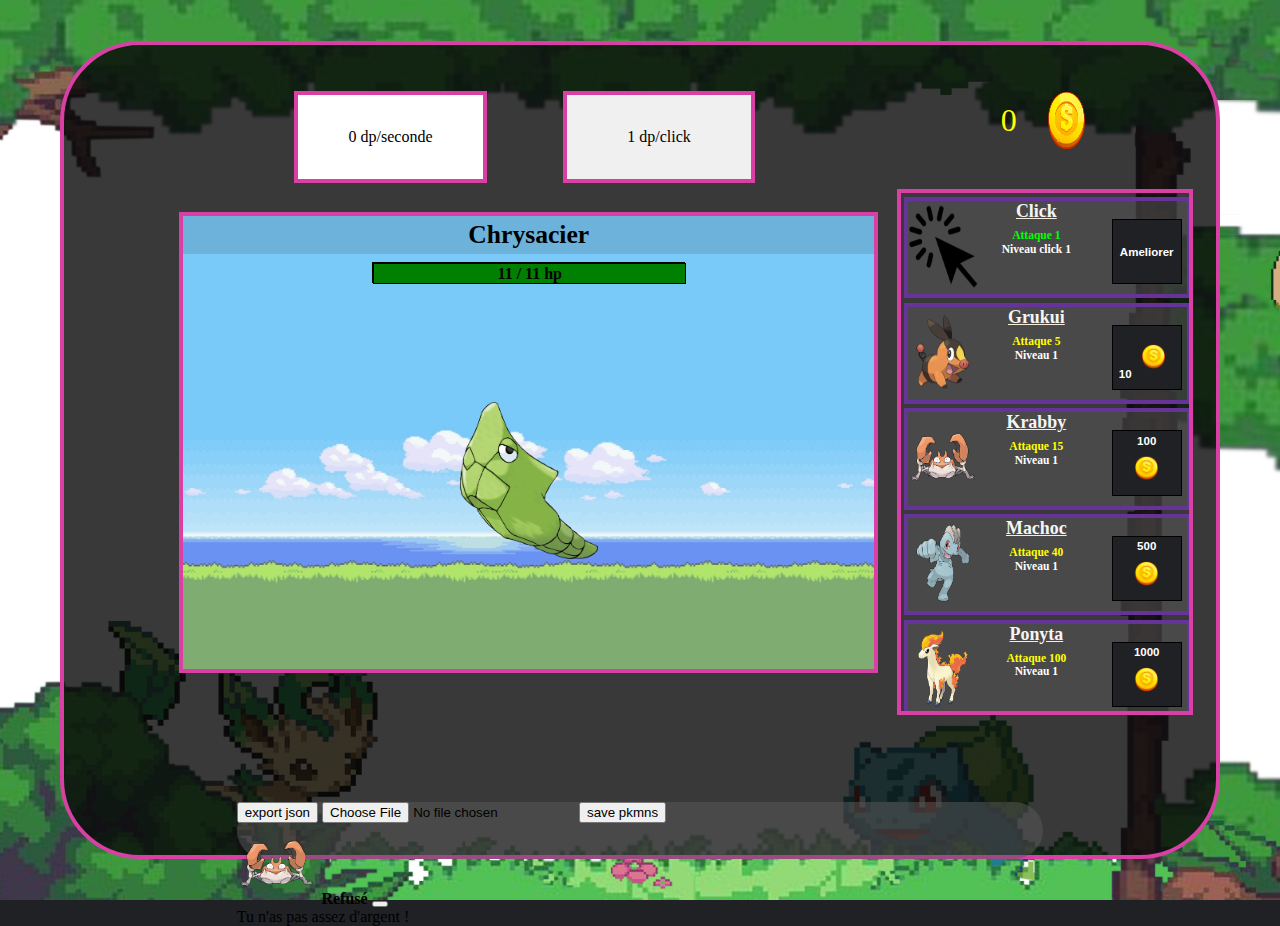
<file: index.html>
<!DOCTYPE html>
<html lang="fr">
<head>
    <meta charset="UTF-8">
    <meta name="viewport" content="width=device-width, initial-scale=1.0">
    <link href="css/style.css" rel="stylesheet">
    <title>window name</title>
    <script src="js/services/jquery-3.6.0.min.js"></script>
    <link href="https://cdn.jsdelivr.net/npm/bootstrap@5.0.2/dist/css/bootstrap.min.css" rel="stylesheet" integrity="sha384-EVSTQN3/azprG1Anm3QDgpJLIm9Nao0Yz1ztcQTwFspd3yD65VohhpuuCOmLASjC" crossorigin="anonymous">
</head>
<body>
    


<div class="main center">
   <div class="main-window" >
        <div class="topline unselectable">
            <div class="bank-box unselectable">
                <span class="center" id="bank-box-text"></span>
                <img class="coinbank-img" src="/img/coin.png"></img>
            </div>
            <div class="damage-container  unselectable"> 
                <div class = "damagebox-square">
                    <div id="popHoverDps" class="dps-box center" tabindex="0" data-bs-placement="bottom" data-bs-toggle="popover" data-bs-trigger="hover focus"
                         data-bs-content="Dégats par seconde des pokemons possédés">
                        <span id="dps"></span>
                    </div>

                    <div id="popHoverDpc" class="dpclick-box center" tabindex="0" data-bs-placement="bottom" data-bs-toggle="popover" data-bs-trigger="hover focus"
                         data-bs-content="Dégats par click du joueur">
                        <span id="dpc"></span>
                    </div>                        
                </div>
                
            </div>
           
           
               
        </div>
       
        <div class="mid-container">   
                <div id="wildPokemon-box" class="wildPokemon-box center unselectable" >
                    <div class="wildPokemonName-line center">
                        <span id="wildPokemonName" class="center"></span>
                    </div>
                    <div class="wildPokemonHealth-line center">
                        <div id="wildPokemonHealth-box" class="wildPokemonHealth-box">
                            <div class="wildPokemonHealth-container"> 
                                <div id="wildPokemonHealth-bar" class="wildPokemonHealth-bar center">
                                </div> 
                                <span id="wildPokemonHealth" class="wildPokemonHealth-bar wildPokemonHealth-text center"></span> 
                            </div>             
                        </div> 
                    </div>

                    <div class="wildPokemon-display-line center" id="wildPokemonOnClick">   
                        <img id="wildPokemonImg" class="wildPokemon-display center"></img>
                    </div>              
                </div>
           
          
            <div class="all-pokemons-box center">
                
                <div class="pokemon-container" id="pokemons-list">
                    <div class="click-box">
                        <div class="click-name unselectable">
                            <span class="pokemonname">Click</span>
                        </div>
                        <div class="click-attack unselectable">
                            <span id="click-attack" ></span> 
                        </div>
                        <div class="click-lvl unselectable">
                            <span id="click-lvl"></span>
                        </div>
                        <div class="click-img-parent unselectable">
                            <img class="click-img" src="./img/click.png"> 
                        </div>
                    
                        <button id="click-lvl-up-btn" class="click-lvl-up-btn center unselectable">Ameliorer</button> 
                
                    </div>
                </div>
            </div>
        
        </div>

        <div class="botline unselectable">
            <button id="exportJson"><i class="icon-download btn"></i>export json</button>
            <input type="file" id="importJson">
            <button id="savepkmns"><i class="btn"></i>save pkmns</button>

            <div class="toast-container position-static">
                <div class="position-fixed bottom-0 end-0 p-3" style="z-index: 11">
                    <div id="liveToast" class="toast hide" role="alert" aria-live="assertive" aria-atomic="true">
                        <div class="toast-header">
                            <img src="./img/krabby.png" class="img-toast rounded me-2" >
                            <strong class="me-auto">Refusé</strong>
                            <button type="button" class="btn-close" data-bs-dismiss="toast" aria-label="Close"></button>
                        </div>
                        <div class="toast-body">Tu n'as pas assez d'argent !</div>
                    </div>
                </div>    
            </div>
                   
        </div>
        
    </div>
</div>


    <script type="module" src="js/main.js"></script>
    <script type="text/javascript" src="js/services/ripple.js"></script>
    <script type="text/javascript" src="js/services/shake.js"></script>

    <script src="https://cdn.jsdelivr.net/npm/bootstrap@5.0.2/dist/js/bootstrap.bundle.min.js" integrity="sha384-MrcW6ZMFYlzcLA8Nl+NtUVF0sA7MsXsP1UyJoMp4YLEuNSfAP+JcXn/tWtIaxVXM" crossorigin="anonymous"></script>

</body>
</html>
</file>
<file: css/style.css>
html,
body{
    height: 100%;
    margin: 0;
    padding: 0;
    background-color: #202124;
   
}


.main {
    width: 100%;
    height: 100%;
    background-image: url('../img/overlay.jpg');
    background-repeat: no-repeat;
    background-size: cover;
    background-position: center;
}


.main-window {
    width: 90%;
    height: 90%;
    position: relative;
    background-color: rgba(7, 7, 7, 0.8);
    border-radius: 5rem;
    border: solid 4px;
    border-color: rgb(218, 63, 166);
}

.topline {
    width: 100%;
    height: 13%;
    position: relative;
    display : inline-block;

   
}

.mid-container {
    width: 100%;
    height: 80%;
    position: relative;

}


.botline {
    width: 70%;
    height: 7%;
    bottom: 0;
    margin-left: 15%;
    background-color: rgba(90, 90, 90, 0.50);
    border-radius: 5rem;
    position: relative;


}

.player-name {
    color: black;
    font-size: 2em;
    font-weight: bold;
    margin-top: 1%;
    margin-left: 1%;
}


.bank-box {
    width: 10%;
    height: 100%;
    float: right;
    margin-right: 10%;
    margin-top: 2%;
}


#bank-box-text {
    width: 40%;
    height: 100%;
    font-size: xx-large;
    color: yellow;
    float: left;

}

.coinbank-img {
    width: 60%;
    height: 100%;
    float: right;

  
}

.damage-container {
    width: 40%;
    height: 100%;
    margin-left: 20%;
    padding-top: 4%;

}


.damagebox-square {
    width: 100%;
    height: 80%;
}

.dps-box {
    width: 40%;
    height: 100%;
    float: left;
    color: black;
    background: rgb(255, 255, 255);
    border: solid 4px;
    border-color: rgb(218, 63, 166);

}

.dpclick-box {
    width: 40%;
    height: 100%;
    float: right;
    color: black;
    background: rgb(240, 240, 240);
    border: solid 4px;
    border-color: rgb(218, 63, 166);
}

.dpc-img {
    width: 11%;
    height: 100%;
}


.clickbox {
    width: 60%;
    height: 80%;
    float: left;
    margin-left: 10%;
    margin-top: 5%;
}


.wildPokemon-box {
    width: 60%;
    height: 70%;
    float: left;
    margin-left: 10%;
    margin-top: 5%;
    background-image: url('../img/wallpaper-clicker-box.jpg');
    background-size: cover;

    border: solid 4px;
    border-color: rgb(218, 63, 166);
   
}

.wildPokemonName-line {
    width: 100%;
    height: 10%;
    background-color: rgba(26, 26, 26, 0.137);

}

#wildPokemonName {
    width: auto;
    height: 100%;
    font-size: 2vw;
    font-weight: bold;
    color: black;
    text-align: center;

}   

.wildPokemonHealth-line {
    width:100%;
    height: 10%;

}

.wildPokemonHealth-container {
    width: 100%;
    height: 100%;
    position: relative;
    background-color: rgba(90, 90, 90, 0.50);
    border: solid 1px;
    border-color: black;
}

.wildPokemonHealth-box {
    width: 45%;
    height: 50%;
    background: white;
    border: solid 1px;
    border-color: black;
}

.wildPokemonHealth-bar {
    position: absolute;
    width: 100%;
    height: 100%;
}

.wildPokemonHealth-text {
    color: black;
    font-size: 1em;
    font-weight: bold;
    z-index: 1;
}

.wildPokemon-display-line {
    width: 100%;
    height: 100%;
    
}

.wildPokemon-display {
    width: 20%;
    height: auto;
    background-size: contain;
    background-position: center;
    background-repeat: no-repeat;
    animation: shake 0.3s;
    /* When the animation is finished, start again */
    animation-iteration-count: 1; 
}

.wildPokemon-display.shake {
    animation: shake 0.3s;
    /* When the animation is finished, start again */
    animation-iteration-count: infinite;
}


.all-pokemons-box {
    width: 25%;
    height: 80%;
    margin-top: 3%;
    margin-right: 2%;
    float: right;
    border: solid 4px;
    border-color: rgb(218, 63, 166);
}

.pokemon-container {
    width: 100%;
    height: 100%;
  
    overflow-y: scroll;  
}


.pokemon-box,
.click-box {
    width: 97%;
    height: 18%;
    position : relative;
    margin-top: 1.5%;
    margin-bottom: 1.5%;
    margin-left: 1%;
    background-color: rgba(90, 90, 90, 0.50);
    border: solid 1px;
    border-color: black;
    border: solid 4px;
    border-color: rebeccapurple;
}

.pokemon-name,
.click-name {
    width: 92%;
    text-align: center;
    position : absolute;
    color: whitesmoke;
    font-size: 1.6em;
    font-size: 1.4vw;

    font-weight: bold;
    -webkit-text-stroke : 1 black;
    text-decoration-line: underline;
    text-decoration-color: antiquewhite;
}


.pokemon-attack,
.click-attack {
    width: 92%;
    font-size: 0.9vw;
    text-align: center;
    position : absolute;
    font-weight: bold;
    color: white;
    margin-top: 10%;
}

.pokemon-level,
.click-lvl {
    width: 92%;
    font-size: 0.9vw;

    text-align: center;
    position : absolute;
    font-weight: bold;
    color: white;
    margin-top: 15%;
}


.pokemon-img-parent,
.click-img-parent {
    width: 25%;
    height: 90%;
    position : absolute;
    margin-top: 1%;

}

.pokemon-img,
.click-img {
    width : 100%;
    height : 100%;
   
}

.pokemon-buy-btn,
.click-lvl-up-btn {
    width: 25%;
    height: 70%;
    right: 2%;
    bottom: 10px;
    position: absolute;
    display : inline-block;
    background-color: #202124;
    border: solid 1px;
    border-color: black;
    color: white;
    font-size: 0.9vw;
    font-weight: bold;
    cursor: pointer;
}


.pokemon-lvl-up-btn {
    width: 25%;
    height: 70%;
    right: 2%;
    bottom: 10px;
    position: absolute;
    background-color: #202124;
    border: solid 1px;
    border-color: black;
    color: white;
    font-size: 1em;
    font-weight: bold;
    text-align: center;
    text-decoration-line: underline;
    text-decoration-color: antiquewhite;
    cursor: pointer;

}

.coin-price-img {
    width: auto;
    height: 70%;
    right: 1%;
    bottom: 1%;
    display : inline-block;
}



.img-toast {
    width: 10%;
    height: 10%;    
}



/*    add ons     */

.center {
    display: flex;
    align-items: center;
    flex-direction: column;
    justify-content: center;
}


.border {
    background-color: 2021243;
    border-radius: 25px;
    border-color: white;
    padding: 20px;
    position: absolute;

}


.unselectable {
    user-zoom: none; 
    user-select: none;
    -moz-user-select: none;
    -webkit-user-drag: none;
    -webkit-user-select: none;
    -ms-user-select: none;
}

/* SHAKE animation */
@keyframes shake {
    0% { transform: translate(1px, 1px) rotate(0deg); }
    10% { transform: translate(-1px, -2px) rotate(-1deg); }
    20% { transform: translate(-3px, 0px) rotate(1deg); }
    30% { transform: translate(3px, 2px) rotate(0deg); }
    40% { transform: translate(1px, -1px) rotate(1deg); }
    50% { transform: translate(-1px, 2px) rotate(-1deg); }
    60% { transform: translate(-3px, 1px) rotate(0deg); }
    70% { transform: translate(3px, 1px) rotate(-1deg); }
    80% { transform: translate(-1px, -1px) rotate(1deg); }
    90% { transform: translate(1px, 2px) rotate(0deg); }
    100% { transform: translate(1px, -2px) rotate(-1deg); }
  }



element.style {

    position: absolute;
    opacity: 0;
    pointer-events: none;
    background: -webkit-radial-gradient(center, rgb(66, 133, 244) 64%, rgba(0, 0, 0, 0) 65%) center center / 50px 50px no-repeat;
    transform: translateZ(0px);
    transition: none 0s ease 0s;
    border-radius: 0px;
    left: 923px;
    top: 464px;
    width: 50px;
    height: 50px;
    display: none;
}
 


input:focus,
select:focus,
textarea:focus,
button:focus,
a:active {
    -webkit-touch-callout: none;
    -webkit-user-select: none;
    -khtml-user-select: none;
    -moz-user-select: none;
    -ms-user-select: none;
    user-select: none;
    outline: none;
}

a {
    color: #4285f4;
}
</file>
